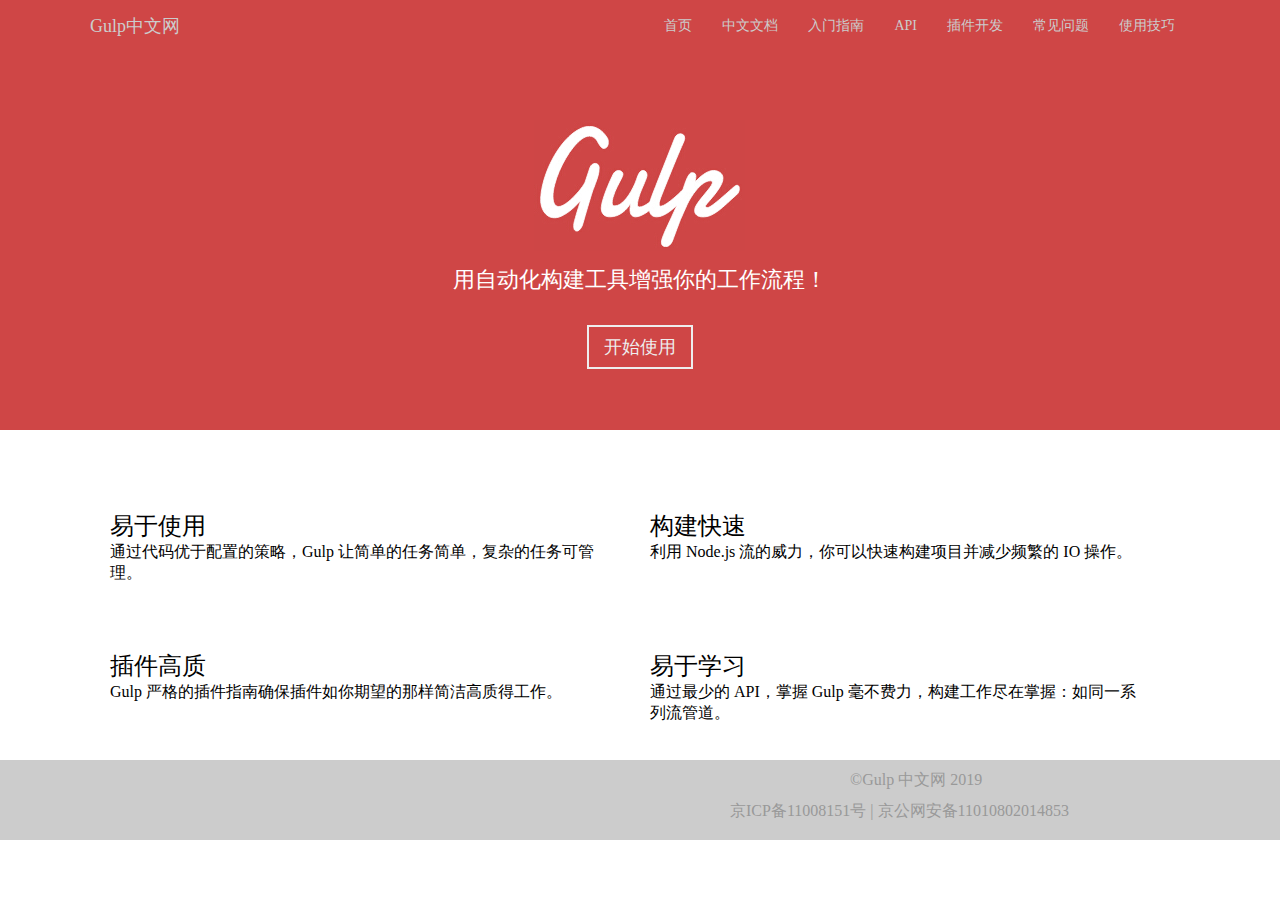
<file: index.html>
<!doctype html>
<html>
<head>
<meta charset="utf-8">
<title>20220414-1</title>
	<link rel="stylesheet" type="text/css" href="Untitled-2.css"/>
</head>

<body>
	<div class="header">
	<div class="hdtext">
		<a href="#" class="hlogo">Gulp中文网</a>
		<ul class="nav">
		    <li><a href="#">使用技巧</a></li>
			<li><a href="#">常见问题</a></li>
			<li><a href="#">插件开发</a></li>
			<li><a href="#">API</a></li>
			<li><a href="#">入门指南</a></li>
			<li><a href="#">中文文档</a></li>
			<li><a href="#">首页</a></li>
		</ul>
		</div>
	</div>
	<div class="banner">
	  <img src="img2/gulp.jpg" class="logo" style="margin-top: 70px;margin-right: -450px;"/>
		<p>用自动化构建工具增强你的工作流程！</p>
		<a href="#" class="btm">开始使用</a>
	</div>
	<div class="main">
	   <div class="box1">
		  <h2 style="font-weight: normal;">易于使用</h2>
		   <p>通过代码优于配置的策略，Gulp 让简单的任务简单，复杂的任务可管理。</p>
		</div>
		<div class="box2">
		  <h2 style="font-weight: normal;">构建快速</h2>
		   <p>利用 Node.js 流的威力，你可以快速构建项目并减少频繁的 IO 操作。</p>
		</div>
		<div class="box3">
		  <h2 style="font-weight: normal;">插件高质</h2>
		   <p>Gulp 严格的插件指南确保插件如你期望的那样简洁高质得工作。</p>
		</div>
		<div class="box4">
		  <h2 style="font-weight: normal;">易于学习</h2>
		   <p>通过最少的 API，掌握 Gulp 毫不费力，构建工作尽在掌握：如同一系列流管道。</p>
		</div>
	</div>
	<div class="footer">
	  <div class="text">
		  <p style="padding-top: 10px;margin-left: 850px;">©Gulp 中文网 2019</p>
		  <p style="margin-top: 10px;margin-left: 730px;">京ICP备11008151号 | 京公网安备11010802014853</p></div>
	</div>
</body>
</html>
</file>
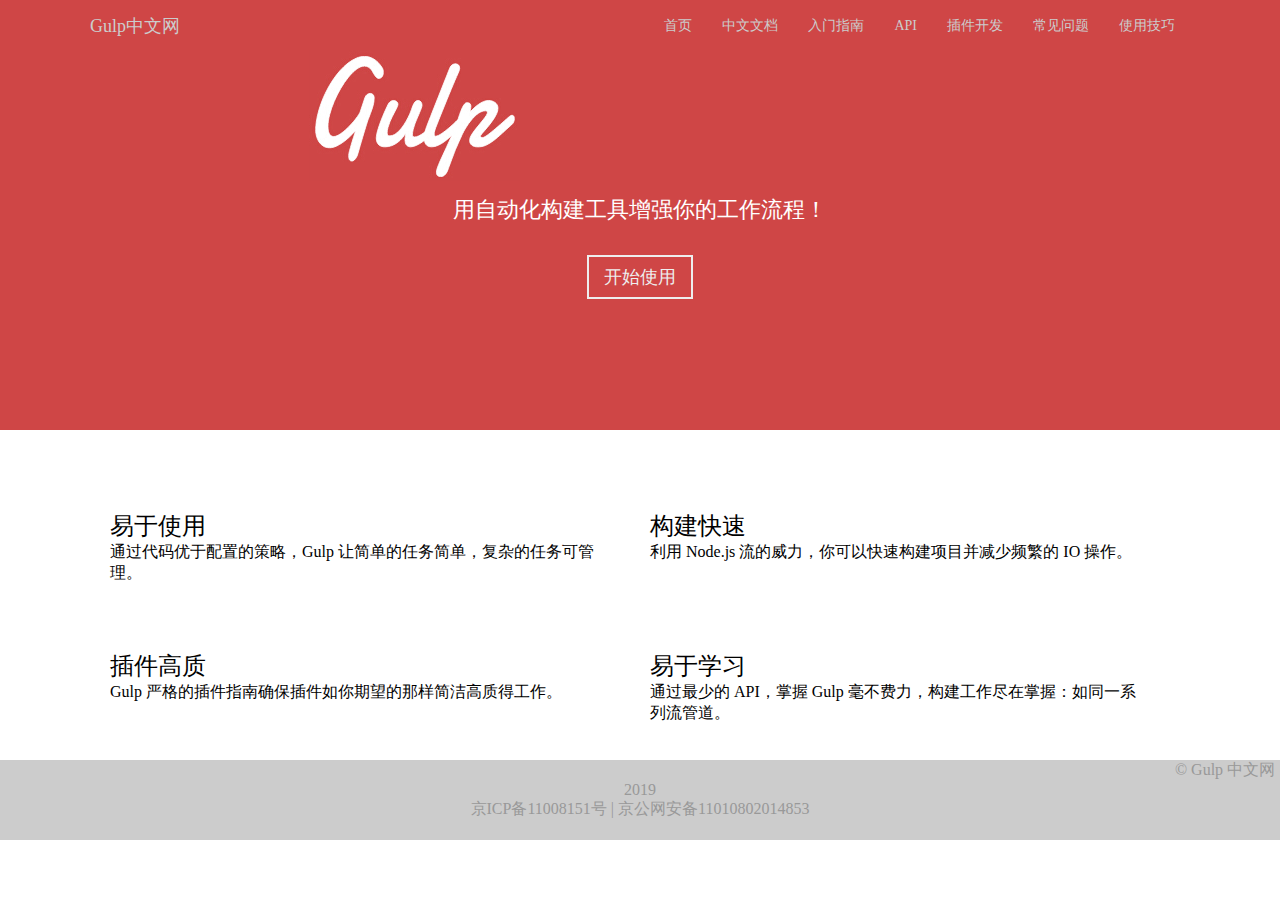
<file: wys1/index.html>
<!doctype html>
<html>
<head>
<meta charset="utf-8">
<title>20220414-1</title>
	<link rel="stylesheet" type="text/css" href="Untitled-2.css"/>
</head>

<body>
	<div class="header">
	<div class="hdtext">
		<a href="#" class="hlogo">Gulp中文网</a>
		<ul class="nav">
		    <li><a href="#">使用技巧</a></li>
			<li><a href="#">常见问题</a></li>
			<li><a href="#">插件开发</a></li>
			<li><a href="#">API</a></li>
			<li><a href="#">入门指南</a></li>
			<li><a href="#">中文文档</a></li>
			<li><a href="#">首页</a></li>
		</ul>
		</div>
	</div>
	<div class="banner">
	  <img src="img2/gulp.jpg" class="logo"/>
		<p>用自动化构建工具增强你的工作流程！</p>
		<a href="#" class="btm">开始使用</a>
	</div>
	<div class="main">
	   <div class="box1">
		  <h2 style="font-weight: normal;">易于使用</h2>
		   <p>通过代码优于配置的策略，Gulp 让简单的任务简单，复杂的任务可管理。</p>
		</div>
		<div class="box2">
		  <h2 style="font-weight: normal;">构建快速</h2>
		   <p>利用 Node.js 流的威力，你可以快速构建项目并减少频繁的 IO 操作。</p>
		</div>
		<div class="box3">
		  <h2 style="font-weight: normal;">插件高质</h2>
		   <p>Gulp 严格的插件指南确保插件如你期望的那样简洁高质得工作。</p>
		</div>
		<div class="box4">
		  <h2 style="font-weight: normal;">易于学习</h2>
		   <p>通过最少的 API，掌握 Gulp 毫不费力，构建工作尽在掌握：如同一系列流管道。</p>
		</div>
	</div>
	<div class="footer">
	  <div class="text"><p>© Gulp 中文网 2019</p><p>京ICP备11008151号 | 京公网安备11010802014853</p></div>
	</div>
</body>
</html>
</file>
<file: Untitled-2.css>
*{margin: 0;padding: 0;}
.header{width: 100%;height: 50px;background: #cf4646;}
.banner{width: 100%;height: 380px;background:#cf4646;}
.main{width: 1100px;height:210px;margin: 60px auto;}
.footer{width:  100%;height: 80px;background: #ccc;}
.header .hdtext{width: 1100px;height: 50px;border: #cf4646 1px solid;margin: 0px auto;}
ul{list-style: none;}
a{text-decoration: none;}
body{font-family: "微软雅黑";}
.header .hlogo{float: left;font-size: 18px;line-height: 50px;}
.header .nav li{float: right;line-height: 50px;}
.header a{color: #ccc;}
.header a:hover{color: #fff;}
.header .nav a{font-size: 14px;line-height: 50px;display: block;padding: 0 15px;}
.banner{height: 380px;width: 100%;background: rgb(207,70,70);text-align: center;}
img{margin-top: 70px;margin-right:200px;}
.banner p{font-size: 22px;color: #fff;margin: 10px auto 40px;}
.banner .btm{font-size: 18px;color: #eee; border: 2px #eee solid;padding: 10px 15px;}
.banner .btm:hover{color: #fff;border-color: #fff;}
.box1, .box2, .box3, .box4{float: left;width: 500px;height: 100px;margin: 20px;}
.footer .text{color: #999;}
</file>
<file: wys1/Untitled-2.css>
*{margin: 0;padding: 0;}
.header{width: 100%;height: 50px;background: #cf4646;}
.banner{width: 100%;height: 380px;background:#cf4646;}
.main{width: 1100px;height:210px;margin: 60px auto;}
.footer{width:  100%;height: 80px;background: #ccc;}
.header .hdtext{width: 1100px;height: 50px;border: #cf4646 1px solid;margin: 0px auto;}
ul{list-style: none;}
a{text-decoration: none;}
body{font-family: "微软雅黑";}
.header .hlogo{float: left;font-size: 18px;line-height: 50px;}
.header .nav li{float: right;line-height: 50px;}
.header a{color: #ccc;}
.header a:hover{color: #fff;}
.header .nav a{font-size: 14px;line-height: 50px;display: block;padding: 0 15px;}
.banner{height: 380px;width: 100%;background: rgb(207,70,70);text-align: center;}
.banner .logo {margin-top: 70px;margin:0px auto;}
.banner p{font-size: 22px;color: #fff;margin: 10px auto 40px;}
.banner .btm{font-size: 18px;color: #eee; border: 2px #eee solid;padding: 10px 15px;}
.banner .btm:hover{color: #fff;border-color: #fff;}
.box1, .box2, .box3, .box4{float: left;width: 500px;height: 100px;margin: 20px;}
.footer .text{text-align: center;color: #999;}
</file>
